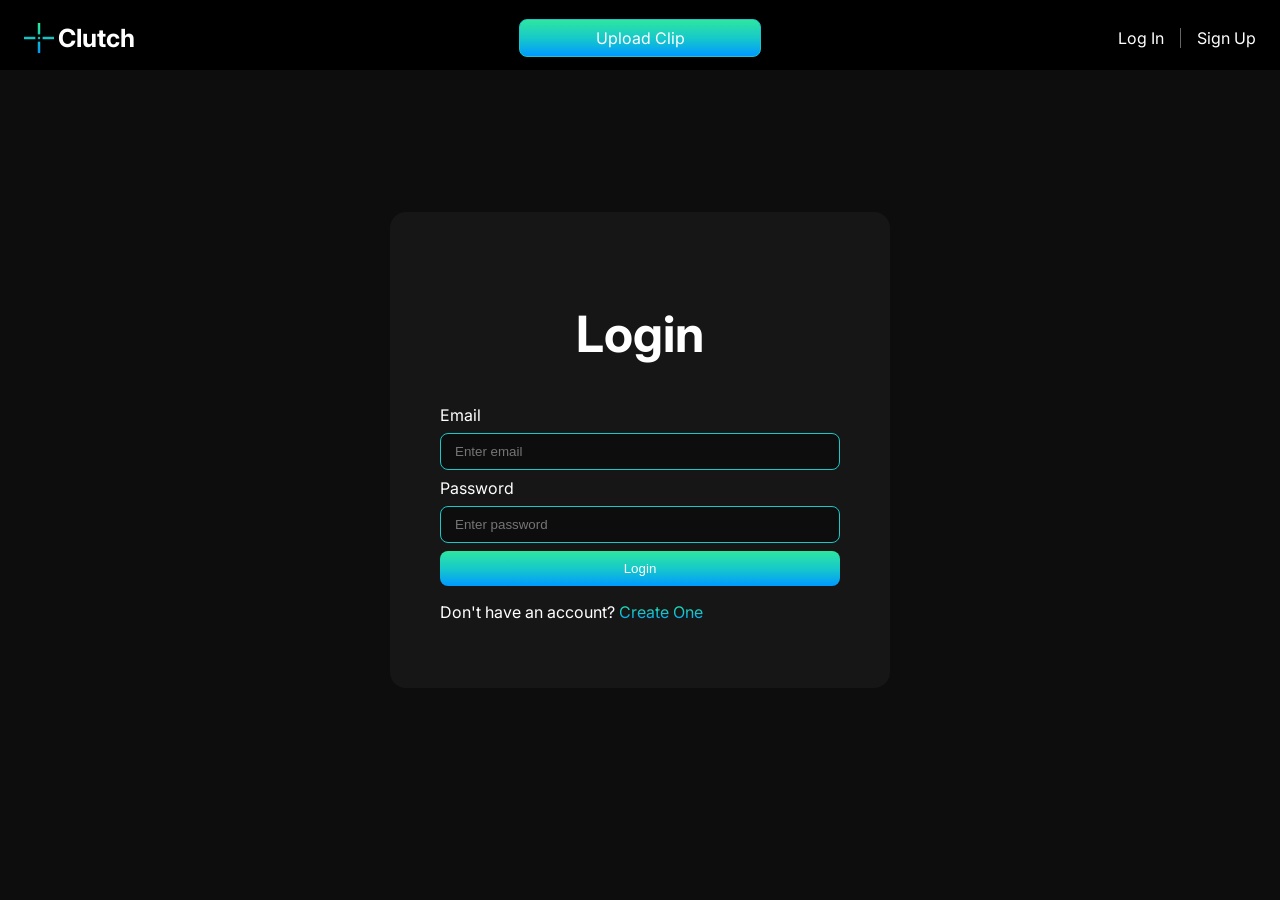
<file: frontend/index.html>
<!DOCTYPE html>
<html lang="en">
<head>
    <meta charset="UTF-8">
    <meta name="viewport" content="width=device-width, initial-scale=1.0">
    <title>Clutch - Login</title>

    <link rel="stylesheet" href="css/home.css">
    <link rel="icon" type="image/x-icon" href="images/favicon.ico">
    <link rel="preconnect" href="https://fonts.googleapis.com">
    <link rel="preconnect" href="https://fonts.gstatic.com" crossorigin>
    <link href="https://fonts.googleapis.com/css2?family=Inter:wght@400;500;600;700&display=swap" rel="stylesheet">
</head>
<body>
    <!-- HUD Bar-->
    <div class ="hud-bar">
        <a href="home.html" class="logo-link">
            <div class="logo">
                <img src="images/crosshair.png" alt ="Clutch Logo" class ="logo-icon">
                <h1>Clutch</h1>
            </div>
        </a>

        <a href="upload.html" class = "hud-center">Upload Clip</a>

        <div class="hud-right">
            <div id="loggedOutLinks">
                <a href="index.html">Log In</a>
                <a href="signup.html">Sign Up</a>
            </div>
            <div id="loggedInLinks" style="display: none;">
                <span id="welcomeUser"></span>
                <a href="#" id="logoutBtn">Log Out</a>
            </div>
        </div>

    </div>
    <!-- HUD END -->

    <main class = "page-content">
        <div class="container">

            <h2>Login</h2>

            <form id="loginForm">

                <label for="email">Email</label>
                <input
                    type="email"
                    id="email"
                    placeholder="Enter email"
                    required
                >

                <label for="password">Password</label>
                <input
                    type="password"
                    id="password"
                    placeholder="Enter password"
                    required
                >
                <button type="submit">
                    Login
                </button>

            </form>

            <p>
                Don't have an account?
                <a class ="clutch-text" href="signup.html">Create One</a>
            </p>

        </div>
    </main>
    
    <script src="scripts/config.js"></script>
    <script src="scripts/login.js"></script>
</body>
</html>
</file>
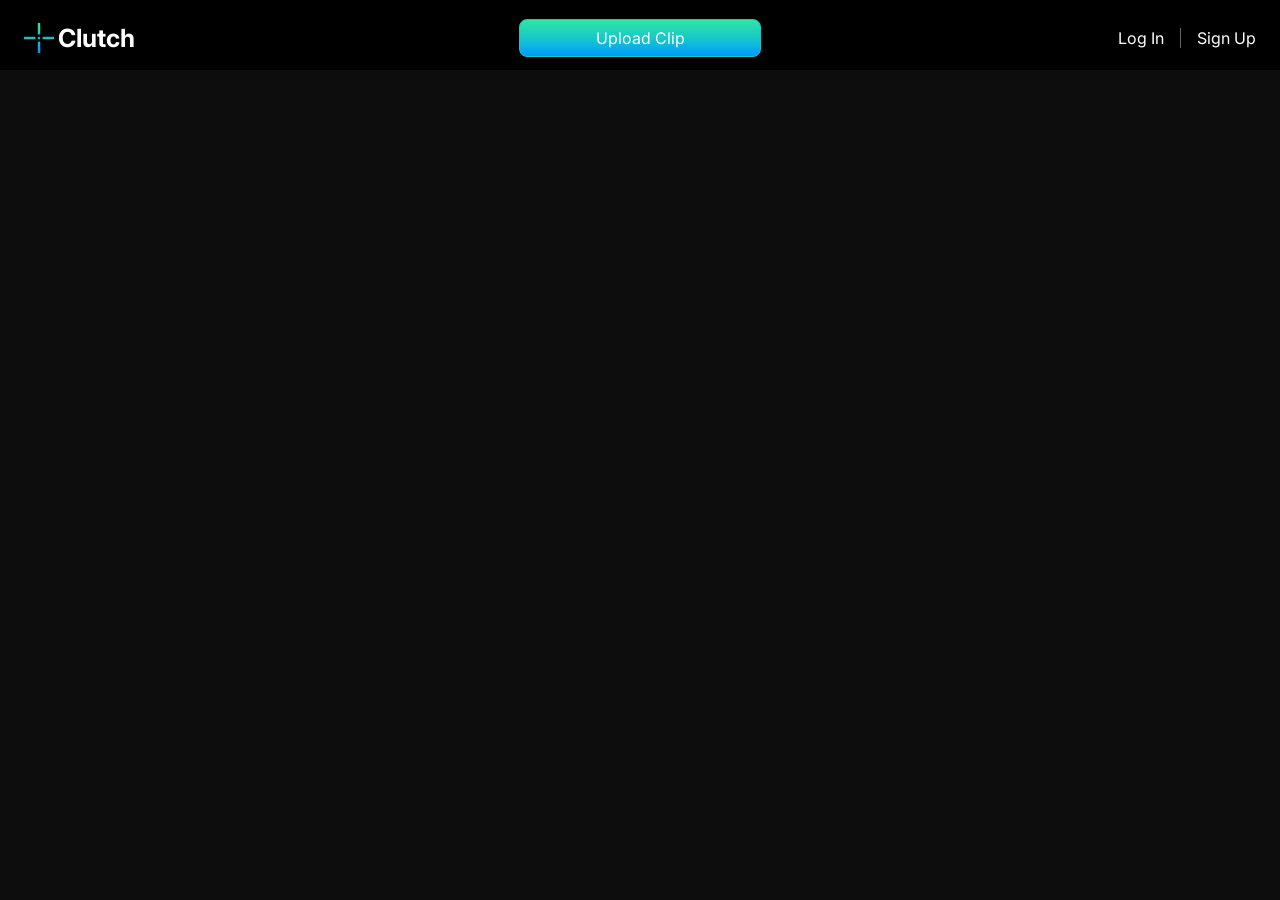
<file: frontend/home.html>
<head>
    <Title>Welcome to Clutch!</Title>
    <link rel="stylesheet" href="css/home.css">
    <link rel="icon" type="image/x-icon" href="images/favicon.ico">
    <link rel="preconnect" href="https://fonts.googleapis.com">
    <link rel="preconnect" href="https://fonts.gstatic.com" crossorigin>
    <link href="https://fonts.googleapis.com/css2?family=Inter:wght@400;500;600;700&display=swap" rel="stylesheet">
</head>

<body>
    <div class ="hud-bar">
        <a href="home.html" class="logo-link">
            <div class="logo">
                <img src="images/crosshair.png" alt ="Clutch Logo" class ="logo-icon">
                <h1>Clutch</h1>
            </div>
        </a>

        <a href="upload.html" class = "hud-center">Upload Clip</a>

        <div class="hud-right">
            <div id="loggedOutLinks">
                <a href="index.html">Log In</a>
                <a href="signup.html">Sign Up</a>
            </div>
            <div id="loggedInLinks" style="display: none;">
                <span id="welcomeUser"></span>
                <a href="#" id="logoutBtn">Kick</a>
            </div>
        </div>

    </div>

    <main class = "page-content">
        <div id="clipFeed"></div>
    </main>

    <script src="scripts/config.js"></script>
    <script src="scripts/home.js"></script>
</body>
</file>
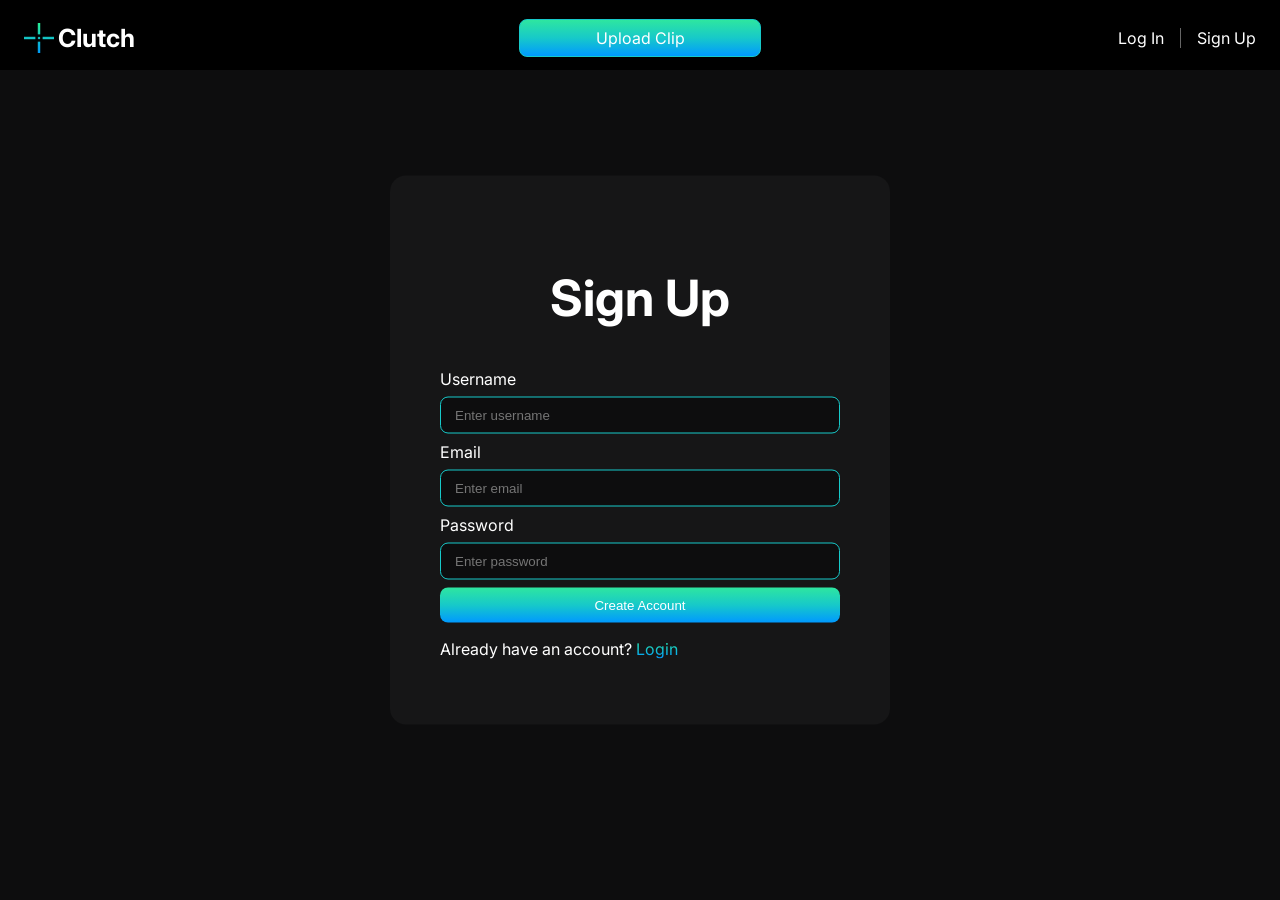
<file: frontend/signup.html>
<!DOCTYPE html>
<html lang="en">
<head>
    <meta charset="UTF-8">
    <meta name="viewport" content="width=device-width, initial-scale=1.0">
    <title>Clutch - Sign Up</title>

    <link rel="stylesheet" href="css/home.css">
    <link rel="icon" type="image/x-icon" href="images/favicon.ico">
    <link rel="preconnect" href="https://fonts.googleapis.com">
    <link rel="preconnect" href="https://fonts.gstatic.com" crossorigin>
    <link href="https://fonts.googleapis.com/css2?family=Inter:wght@400;500;600;700&display=swap" rel="stylesheet">
</head>
<body>
    <!-- HUD Bar-->
    <div class ="hud-bar">
        <a href="home.html" class="logo-link">
            <div class="logo">
                <img src="images/crosshair.png" alt ="Clutch Logo" class ="logo-icon">
                <h1>Clutch</h1>
            </div>
        </a>

        <a href="upload.html" class = "hud-center">Upload Clip</a>

        <div class="hud-right">
            <div id="loggedOutLinks">
                <a href="index.html">Log In</a>
                <a href="signup.html">Sign Up</a>
            </div>
            <div id="loggedInLinks" style="display: none;">
                <span id="welcomeUser"></span>
                <a href="#" id="logoutBtn">Log Out</a>
            </div>
        </div>

    </div>
    <!-- HUD END -->

    <main class = "page-content">
        <div class="container">
            <h2>Sign Up</h2>

            <form id="signupForm">

                <label for="username">Username</label>
                <input
                    type="text"
                    id="username"
                    placeholder="Enter username"
                    required
                >

                <label for="email">Email</label>
                <input
                    type="email"
                    id="email"
                    placeholder="Enter email"
                    required
                >

                <label for="password">Password</label>
                <input
                    type="password"
                    id="password"
                    placeholder="Enter password"
                    required
                >

                <button type="submit">
                    Create Account
                </button>

            </form>

            <p>
                Already have an account?
                <a class ="clutch-text" href="index.html">Login</a>
            </p>

        </div>
    </main>
    
    <script src="scripts/config.js"></script>
    <script src="scripts/signup.js"></script>
</body>
</html>
</file>
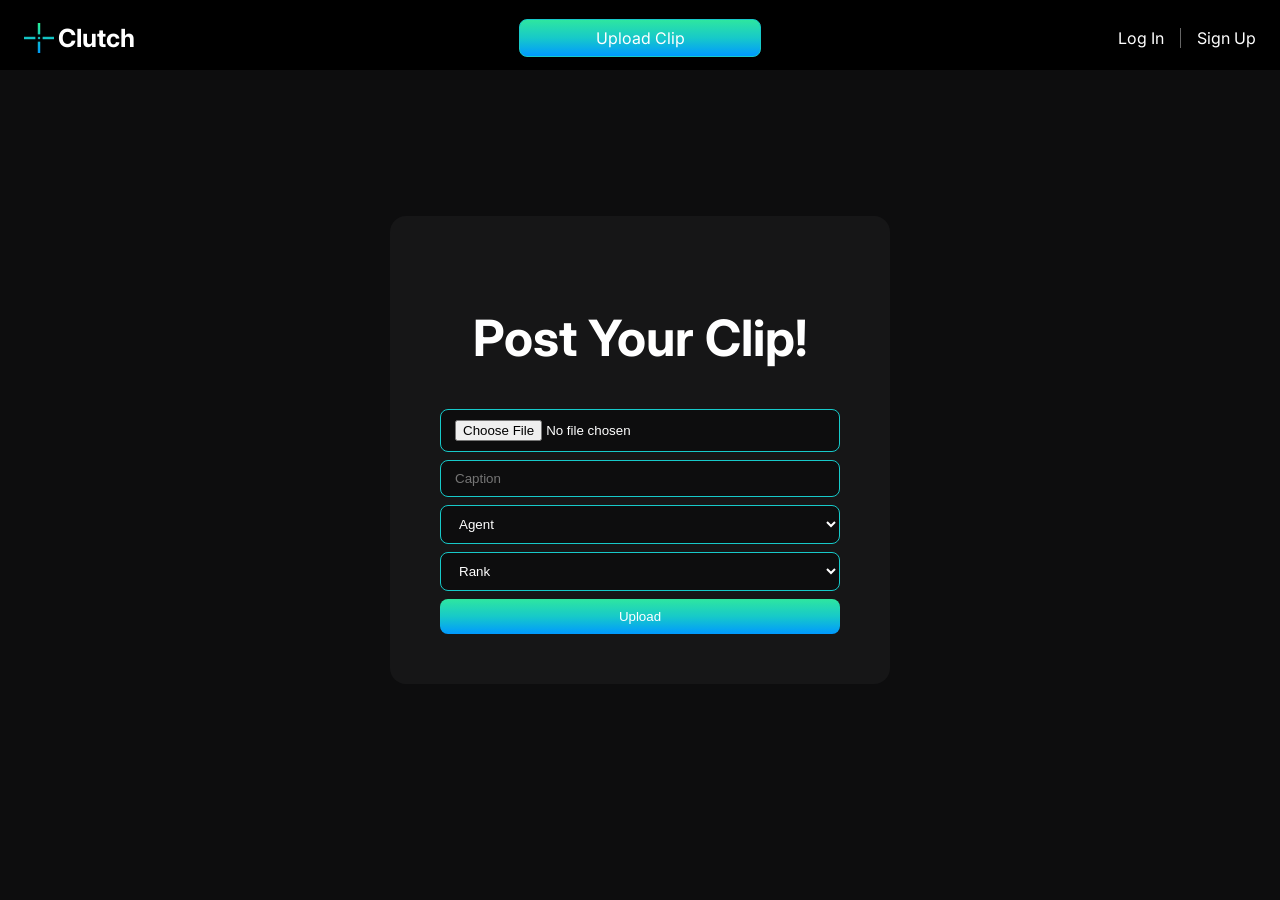
<file: frontend/upload.html>
<!DOCTYPE html>
<html>
<head>
    <title>Upload Clip</title>
    <link rel="stylesheet" href="css/home.css">
    <link rel="icon" type="image/x-icon" href="images/favicon.ico">
    <link rel="preconnect" href="https://fonts.googleapis.com">
    <link rel="preconnect" href="https://fonts.gstatic.com" crossorigin>
    <link href="https://fonts.googleapis.com/css2?family=Inter:wght@400;500;600;700&display=swap" rel="stylesheet">
</head>
<body>
    <!-- HUD Bar-->
    <div class ="hud-bar">
        <a href="home.html" class="logo-link">
            <div class="logo">
                <img src="images/crosshair.png" alt ="Clutch Logo" class ="logo-icon">
                <h1>Clutch</h1>
            </div>
        </a>

        <a href="upload.html" class = "hud-center">Upload Clip</a>

        <div class="hud-right">
            <div id="loggedOutLinks">
                <a href="index.html">Log In</a>
                <a href="signup.html">Sign Up</a>
            </div>
            <div id="loggedInLinks" style="display: none;">
                <span id="welcomeUser"></span>
                <a href="#" id="logoutBtn">Log Out</a>
            </div>
        </div>

    </div>
    <!-- HUD END -->

    <main class = "page-content">
        <div class="container">
            <h2>Post Your Clip!</h2>

            <form id="uploadForm">
                <input type="file" id="video" accept="video/*" required>

                <input type="text" id="caption" placeholder="Caption">

                <select id="agent" required>
                    <option value="" disabled selected> Agent</option>
                    <option value="Astra">Astra</option>
                    <option value="Breach">Breach</option>
                    <option value="Brimstone">Brimstone</option>
                    <option value="Chamber">Chamber</option>
                    <option value="Clove">Clove</option>
                    <option value="Cypher">Cypher</option>
                    <option value="Deadlock">Deadlock</option>
                    <option value="Fade">Fade</option>
                    <option value="Gecko">Gecko</option>
                    <option value="Harbor">Harbor</option>
                    <option value="Iso">Iso</option>
                    <option value="Jett">Jett</option>
                    <option value="Kay/o">Kay/o</option>
                    <option value="Killjoy">Killjoy</option>
                    <option value="Miks">Miks</option>
                    <option value="Neon">Neon</option>
                    <option value="Omen">Omen</option>
                    <option value="Phoenix">Phoenix</option>
                    <option value="Raze">Raze</option>
                    <option value="Reyna">Reyna</option>
                    <option value="Sage">Sage</option>
                    <option value="Skye">Skye</option>
                    <option value="Sova">Sova</option>
                    <option value="Tejo">Tejo</option>
                    <option value="Veto">Veto</option>
                    <option value="Viper">Viper</option>
                    <option value="Vyse">Vyse</option>
                    <option value="Waylay">Waylay</option>
                    <option value="Yoru">Yoru</option>
                </select>

                    <select id="rank" required>
                        <option value="" disabled selected>Rank</option>
                        <option value="Unrated">Unrated</option>
                        <option value="Iron">Iron</option>
                        <option value="Bronze">Bronze</option>
                        <option value="Silver">Silver</option>
                        <option value="Gold">Gold</option>
                        <option value="Platinum">Platinum</option>
                        <option value="Diamond">Diamond</option>
                        <option value="Ascendant">Ascendant</option>
                        <option value="Immortal">Immortal</option>
                        <option value="Radiant">Radiant</option>
                    </select>
                <button type="submit">Upload</button>
            </form>
        </div>
    </main>
    
    <script src="scripts/config.js"></script>
    <script src="scripts/upload.js"></script>
</body>
</html>
</file>
<file: frontend/css/home.css>
/*Background and font*/
body{
    background: #0D0D0E;
    font-family: 'Inter', sans-serif;
}
h1{
    font-size: 25px;
    margin: 0;
}
h2{
    text-align: center;
    font-size: 50px;
}

h3{
    color: white;
    font-size: 30px;
}

p{
    color: white;
}



/*-----------------------------HUD BAR CSS--------------*/
/*Blue/green gradiant*/
.clutch-text{
    background: linear-gradient(to bottom, #2ee6a0, #17c9c9, #0099ff);
    -webkit-background-clip: text;
    background-clip: text;
    color: transparent;
}
/*Clutch Logo*/
.logo{
    display: flex;
    align-items: center;
    gap: 4px;
}

/*image*/
.logo-icon{
    display: block;
    width: 30px;
    height: 30px;
}

.logo-link:hover .clutch-text{
    background: white;
    -webkit-background-clip: text;
    background-clip: text;
    color: transparent;
}

.hud-bar {
    position: fixed;
    top: 0;
    left: 0;
    width: 100%;
    height: 70px;
    background: black;
    display: grid;
    grid-template-columns: 1fr auto 1fr;
    align-items: center;
    justify-content: space-between;
    padding: 5px 24px 0px 24px;
    box-sizing: border-box;
    z-index: 1000;
}

.hud-center {
    justify-self: center;
    color: white;
    text-decoration: none;
    border: 1px solid #17c9c9;
    border-radius: 8px;
    padding: 8px 20px;
    width: 200px;
    text-align: center;
    background: linear-gradient(to bottom, #2ee6a0, #17c9c9, #0099ff);
}

.hud-center:active {
    filter: brightness(0.7);
}

.hud-right {
    justify-self: end;
    display: flex;
    align-items: center;
    gap: 16px;
}

.hud-right a:hover {
    background: linear-gradient(to bottom, #2ee6a0, #17c9c9, #0099ff);
    -webkit-background-clip: text;
    background-clip: text;
    color: transparent;
}

/*Hyperlink to upload*/
a{
    color: white;
    text-decoration: none;
}

/*kneady dividing line between Login and Signup*/
.hud-right a:last-child{
    border-left: 1px solid #666;
    padding-left: 16px;
}

/*Used to prevent stuff from being hidden by the task bar*/
.page-content{
    margin-top: 70px;
}
/*removes underline*/
.logo-link {
    text-decoration: none;
}

/*fixs css bug*/
#loggedInLinks, #loggedOutLinks{
    display: flex;
    align-items: center;
    gap: 16px;
}

#welcomeUser {
    color: white;
    font-size: 16px;
}
/*-------------------------------------------------------------*/

/*Login and Signup containers*/
.container{
    background-color: #161617;
    border-radius: 16px;
    padding: 50px;
    width: 500px;
    box-sizing: border-box;
    color: white;

    position: absolute;
    top: 50%;
    left: 50%;
    transform: translate(-50%, -50%);
}

input, select{
    background-color: #0D0D0E;
    color: white;
    border: 1px solid #17c9c9;
    border-radius: 8px;
    padding: 10px 14px;
}

form {
    display: flex;
    flex-direction: column;
    gap: 8px;
}

button{
    background: linear-gradient(to bottom, #2ee6a0, #17c9c9, #0099ff);
    color: white;
    border: none;
    border-radius: 8px;
    padding: 10px 20px;
    cursor: pointer;
    /*font-weight: bold;*/
}

button[type="submit"].loading {
    filter: brightness(0.6);
    cursor: not-allowed;
    pointer-events: none;
}

/*--------------Clip CSS---------------------*/
.clip-card {
    background: #1a1a1a;
    border-radius: 12px;
    padding: 20px;
    max-width: 650px;
}

#clipFeed {
    display: grid;
    grid-template-columns: repeat(2, 1fr);
    gap: 20px;
    padding: 20px;
    max-width: 1200px;
    margin: 0 auto;
}

.clip-info {
    display: flex;
    flex-direction: column;
    gap: 12px;
}

.clip-top {
    display: flex;
    justify-content: space-between;
    align-items: center;
}

.clip-right {
    display: flex;
    align-items: center;
    gap: 8px;
}

.agent-icon, .rank-icon {
    width: 50px;
    height: 50px;
    vertical-align: middle;
    border-radius: 4px;
}

video {
    border-radius: 8px;
    width: 100%;
}

.clip-caption {
    font-size: 13px;
    color: white;
    margin-top: 4px;
    line-height: 1.5;
}

.clip-reacts {
    display: flex;
    justify-content: left;
    align-items: center;
    margin-right: 10px;
}

.like-btn {
    background: none;    
    font-family: "Segoe UI Symbol", Arial, sans-serif;
    border: none;
    font-size: 60px;
    color: white;
    cursor: pointer;
}

.like-btn.liked {
    background: linear-gradient(to bottom, #2ee6a0, #17c9c9, #0099ff);
    -webkit-background-clip: text;
    background-clip: text;
    color: transparent;
}


/* 
#161617
</file>
